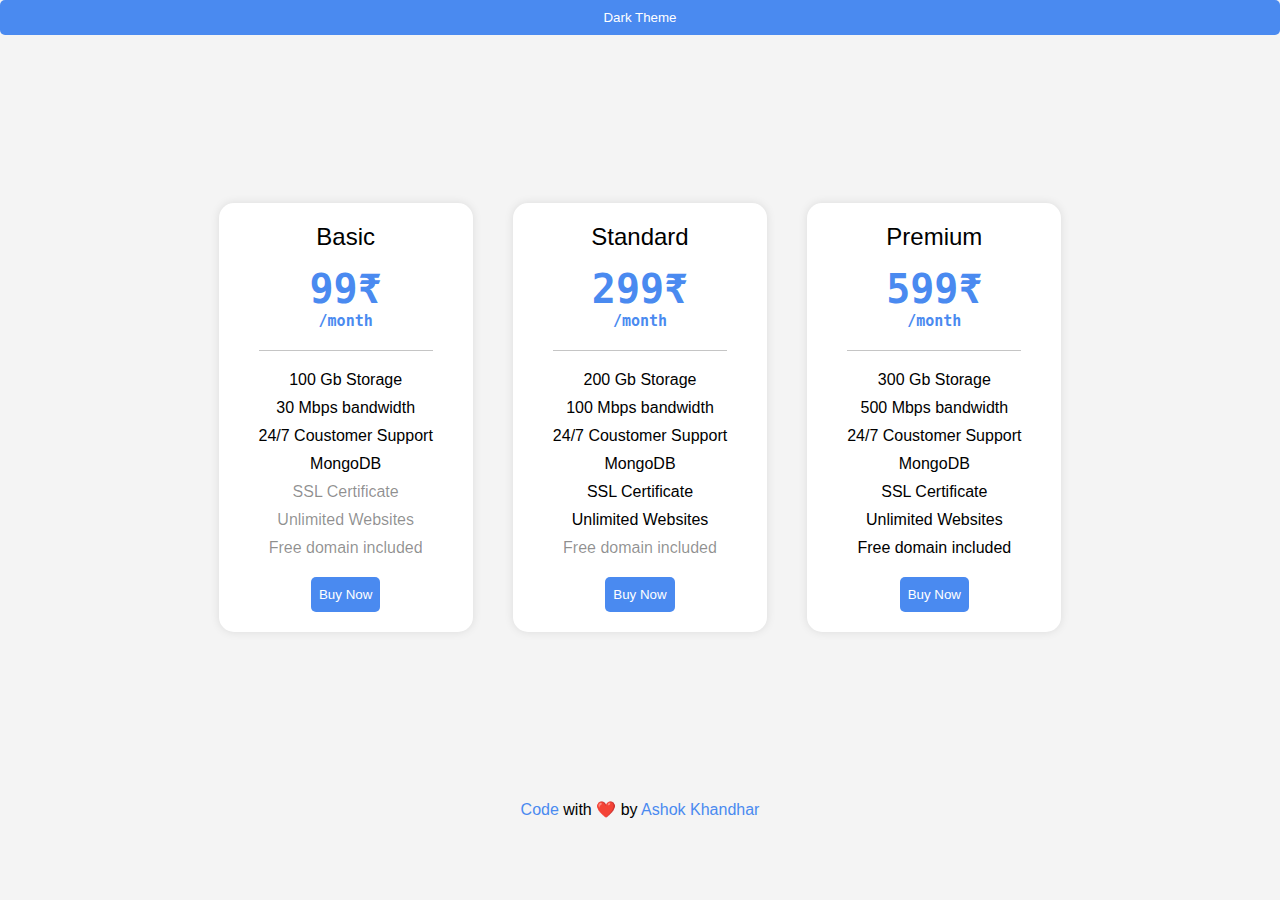
<file: index.html>
<!DOCTYPE html>
<html lang="en">
<head>
  <meta charset="UTF-8">
  <meta name="description" content="Practice project">
  <meta name="keywords" content="HTML, CSS, JavaScript">
  <meta name="author" content="Ashok Khandhar">
  <meta name="viewport" content="width=device-width, initial-scale=1.0">
  <title>Pricing Table</title>
  <link rel="stylesheet" href="./style.css">
</head>
<body data-theme="light">
  <button class="btn theme-btn" onclick="toggleTheme()">Dark Theme</button>
  <main class="container">
    <div class="card">
      <h1 class="heading">Basic</h1>
      <code class="price">99₹<span>/month</span></code>
      <ul class="list">
        <li>100 Gb Storage</li>
        <li>30 Mbps bandwidth</li>
        <li>24/7 Coustomer Support</li>
        <li>MongoDB</li>
        <li class="unavailable">SSL Certificate</li>
        <li class="unavailable">Unlimited Websites</li>
        <li class="unavailable">Free domain included</li>
      </ul>
      <a href="./archive.html">
        <button class="btn">Buy Now</button>
      </a>
    </div>
    <div class="card">
      <h1 class="heading">Standard</h1>
      <code class="price">299₹ <span>/month</span></code>
      <ul class="list">
        <li>200 Gb Storage</li>
        <li>100 Mbps bandwidth</li>
        <li>24/7 Coustomer Support</li>
        <li>MongoDB</li>
        <li>SSL Certificate</li>
        <li>Unlimited Websites</li>
        <li class="unavailable">Free domain included</li>
      </ul>
      <a href="./archive.html">
        <button class="btn">Buy Now</button>
      </a>    
    </div>
    <div class="card">
      <h1 class="heading">Premium</h1>
      <code class="price">599₹ <span>/month</span></code>
      <ul class="list">
        <li>300 Gb Storage</li>
        <li>500 Mbps bandwidth</li>
        <li>24/7 Coustomer Support</li>
        <li>MongoDB</li>
        <li>SSL Certificate</li>
        <li>Unlimited Websites</li>
        <li>Free domain included</li>
      </ul>
      <a href="./archive.html">
        <button class="btn">Buy Now</button>
      </a> 
    </div>
  </main>
  <footer>
    <a href="https://github.com/ashokkhandhar/pricing-table" target="_blank">Code</a> with ❤️ by <a href="https://www.linkedin.com/in/ashokkhandhar/" target="_blank">Ashok Khandhar</a>
  </footer>
  <script src="./index.js"></script>
</body>
</html>
</file>
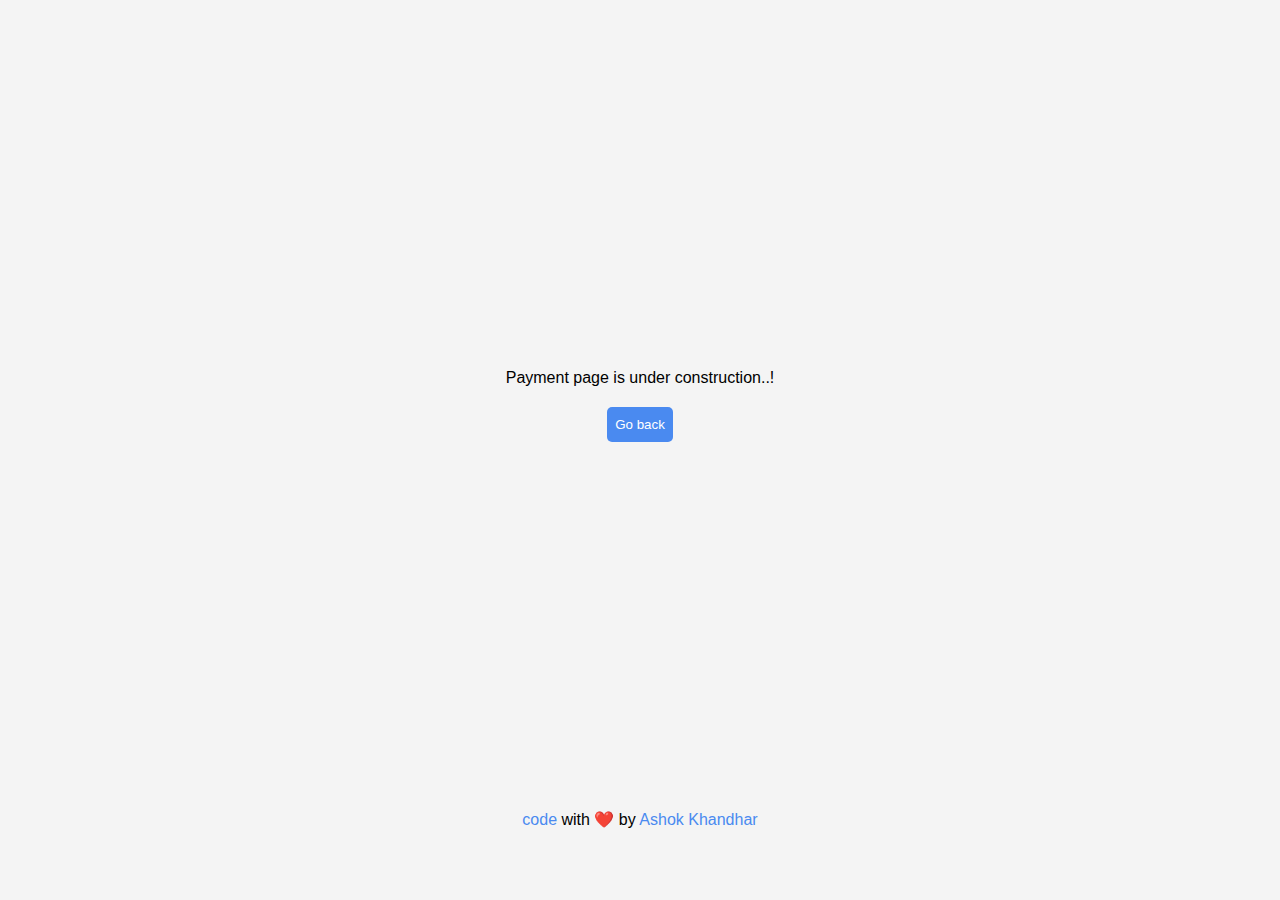
<file: archive.html>
<!DOCTYPE html>
<html lang='en'>
<head>
    <meta charset='UTF-8'>
    <meta name='description' content='Practice project'>
    <meta name='keywords' content='HTML, CSS, JavaScript'>
    <meta name='author' content='Ashok Khandhar'>
    <meta name='viewport' content='width=device-width, initial-scale=1.0'>
    <title>Archive</title>
    <link rel='stylesheet' href='./style.css'>
    <style>
        .container{
            flex-direction: column;
            gap: 20px;
            align-items: center;
            height: 90vh;
        }
    </style>
</head>
<body data-set="dark">
    <main class='container'>
        <div>
            Payment page is under construction..!
        </div>
        <a href="./index.html">
            <button class="btn">Go back</button>
        </a>
    </main>
    <footer>
        <a href='https://github.com/ashokkhandhar/pricing-table' target="_blank">code</a> with ❤️ by <a href='https://www.linkedin.com/in/ashokkhandhar/' target="_blank">Ashok Khandhar</a>
    </footer>
    <script src='./index.js'></script>
</body>
</html>
</file>
<file: style.css>
:root{
    /* default theme is light */
    --background-color: #f4f4f4;
    --font-color: #000000;
    --card-background: #ffffff;
    --card-shadow: 0 0 10px #0000001a;
    --card-shadow-hover: 0 0 20px #00000033;
    --button-background-color: #4a8af0;
    --button-font-color: #ffffff;
    --border: 1px solid #c5c5c5;
    --unavailable-font-color: #00000070;
}

[data-theme="dark"]{
    --background-color: #1a1a1a;
    --font-color: #ffffff;
    --card-background: #333;
    --card-shadow: 0 0 10px #00000080;
    --card-shadow-hover: 0 0 20px #0000005a;
    --button-background-color: #e59f06;
    --button-font-color: #ffff;
    --border: 1px solid #4c4c4c;
    --unavailable-font-color: #ffffff70;
}


*{
    box-sizing: border-box;
}

body{
    font-family: Arial, Helvetica, sans-serif;
    padding: 0;
    margin: 0;
    color: var(--font-color);
    background-color: var(--background-color);
    transition: background-color 0.3s, color 0.3s;
}

.theme-btn{
    width: 100vw;
}

.container{
    display: flex;
    justify-content: center;
    flex-wrap: wrap;
    align-content: center;
    min-height: 85vh;
}

.card{
    margin: 20px;
    padding: 20px 40px;
    border-radius: 15px;
    text-align: center;
    background-color: var(--card-background);
    box-shadow: var(--card-shadow);
    transition: background-color 0.3s, color 0.3s;
    transition: transform 0.3s ease-in-out, box-shadow 0.3s ease-in-out;
}

.card:hover{
    transform: scale(1.05);
    box-shadow: var(--card-shadow-hover);
}

.heading{
    font-weight: 100;
    font-size: 24px;
    margin: 0 0 15px;
}

.price{
    color: var(--button-background-color);
    border-bottom: var(--border);
    font-weight: bolder;
    font-size: 40px;
    display: block;
    padding-bottom: 20px;
}
 

.price span{
    display: block;
    font-size: 15px;
}

.list{
    list-style-type: none;
    padding: 0;
    margin: 20px 0;
}

.list li{
    margin-bottom: 10px;
}

li.unavailable{
    color: var(--unavailable-font-color);
}

.btn{
    padding: 10px 8px;
    border-radius: 5px;
    border: none;
    background-color: var(--button-background-color);
    color: var(--button-font-color);
    cursor: pointer;
}

footer{
    text-align: center;
}
footer a{
    color: var(--button-background-color);
    text-decoration: none;
}
</file>
